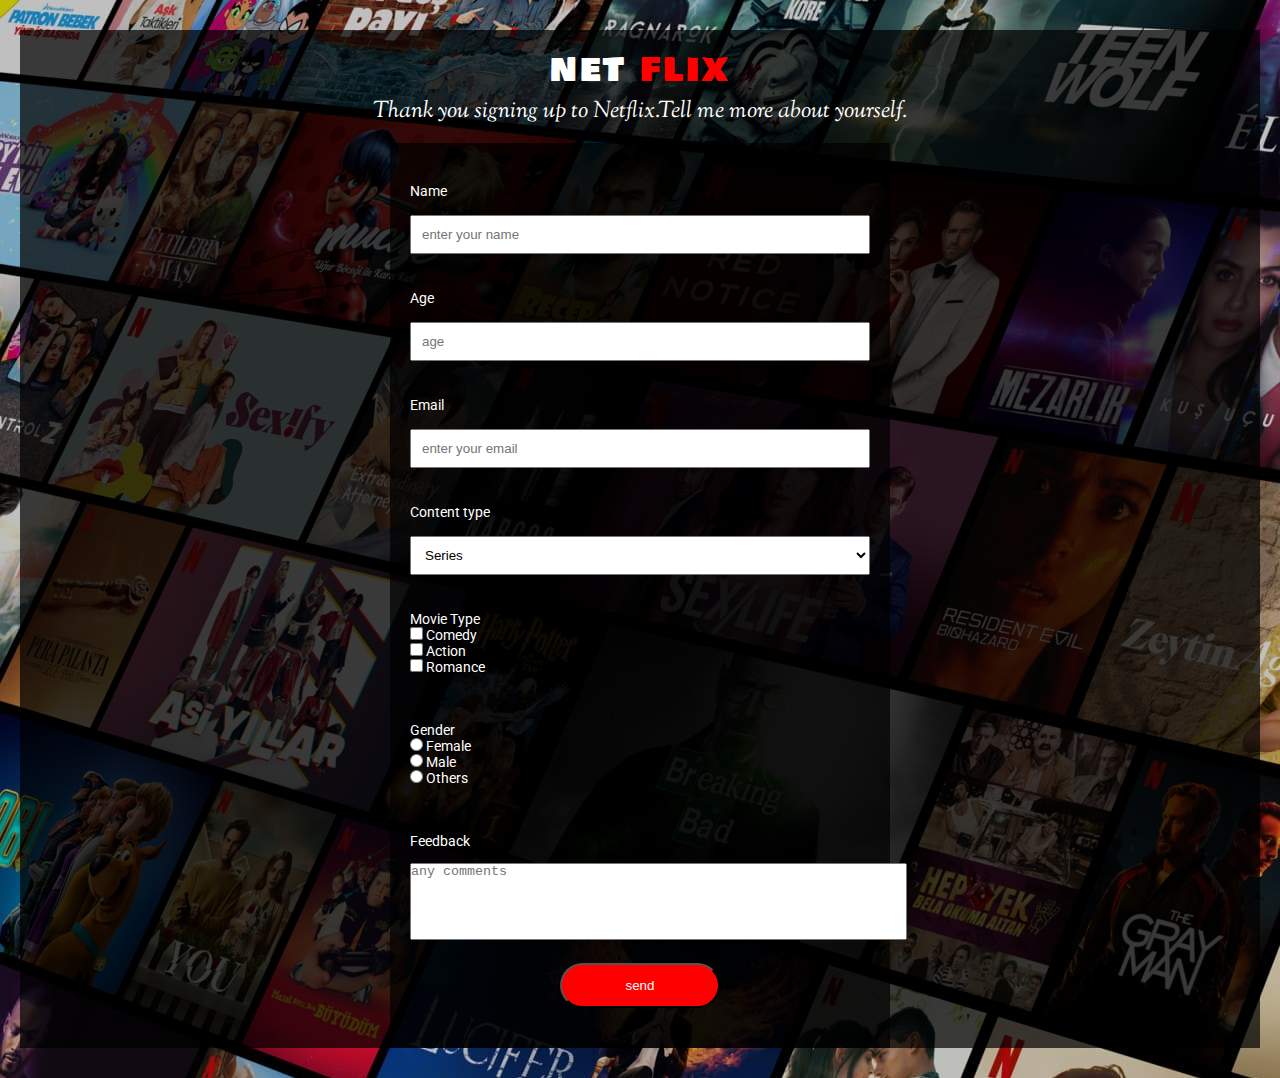
<file: index.html>
<!DOCTYPE html>
<html lang="en">
<head>
    <meta charset="UTF-8">
    <meta name="viewport" content="width=device-width, initial-scale=1.0">
    <title>Survey Form</title>
    <link rel="preconnect" href="https://fonts.googleapis.com">
    <link rel="preconnect" href="https://fonts.gstatic.com" crossorigin>
    <link href="https://fonts.googleapis.com/css2?family=Bowlby+One+SC&family=Roboto:ital,wght@0,100;0,300;0,400;0,500;0,700;0,900;1,100;1,300;1,400;1,500;1,700;1,900&family=Sorts+Mill+Goudy:ital@0;1&display=swap" rel="stylesheet">

    <link rel="stylesheet" href="style.css">

</head>
<body>
    <div id="form-container">
        <header>
            <h1 id="form-title">NET <span id="form-span">FLIX</h1></span>
            <p id="form-description">Thank you signing up to Netflix.Tell me more about yourself.  </p>
        </header>
         
       <section id="form-layout">
          <form action="./result.html"  method="get">
             <div class="form-box">
                <label for="Name">Name</label>
                <br>
                <input
                 type="text" 
                 id="Name" 
                 name="name"
                 placeholder="enter your name">
             </div>
             <div class="form-box">
                <label for="Age">Age</label>
                <br>
                <input
                 type="text" 
                 id="Age" 
                 name="Age"
                 placeholder="age">
             </div>
             <div class="form-box">
                <label for="Email">Email</label>
                <br>
                <input
                 type="email" 
                 id="Email" 
                 name="email"
                 placeholder="enter your email">
             </div>
             <div class="form-box">
                <label for="typeoco">Content type</label>
                 <br>
                 <select name="contentType" id="typeoco">
                    <option value="Series">Series</option>
                    <option value="Series">Movies</option>
                    <option value="Series">Shows</option>
                 </select>
             </div>
             <div class="form-box">
                <label for="movietype">Movie Type</label>
                <br>
                <input type="checkbox" name="genre" id="firstcheck" value="Comedy">
                <label for="firstcheck">Comedy</label><br>
                <input type="checkbox" name="genre" id="secondcheck" value="Action">
                <label for="secondcheck">Action</label><br>
                <input type="checkbox" name="genre" id="thirdcheck" value="Romance">
                <label for="thirdcheck">Romance</label><br>
             </div>
             <div class="form-box radio-box">
                <label for="Gender">Gender</label><br>
                <input type="radio" name="gender" id="fmale" >
                <label for="fmale">Female</label><br>
                <input type="radio" name="gender" id="male" >
                <label for="male">Male</label><br>
                <input type="radio" name="gender" id="others" >
                <label for="others">Others</label><br>
                <div class="form-box radio-box">
                    <label for="feedback">Feedback</label><br>
                    <textarea
                      name="comments" 
                      id="feedback"
                      cols="60" 
                      rows="5"
                      placeholder="any comments"
                      style="resize: none;"
                    ></textarea>
                </div>
                <div class="form-bottun">
                   <input type="submit" value="send" id="submit-btn">
                </div>
             </div>

          </form>
       </section>
        
    
       
        
    </div>
    
</body>
</html>
</file>
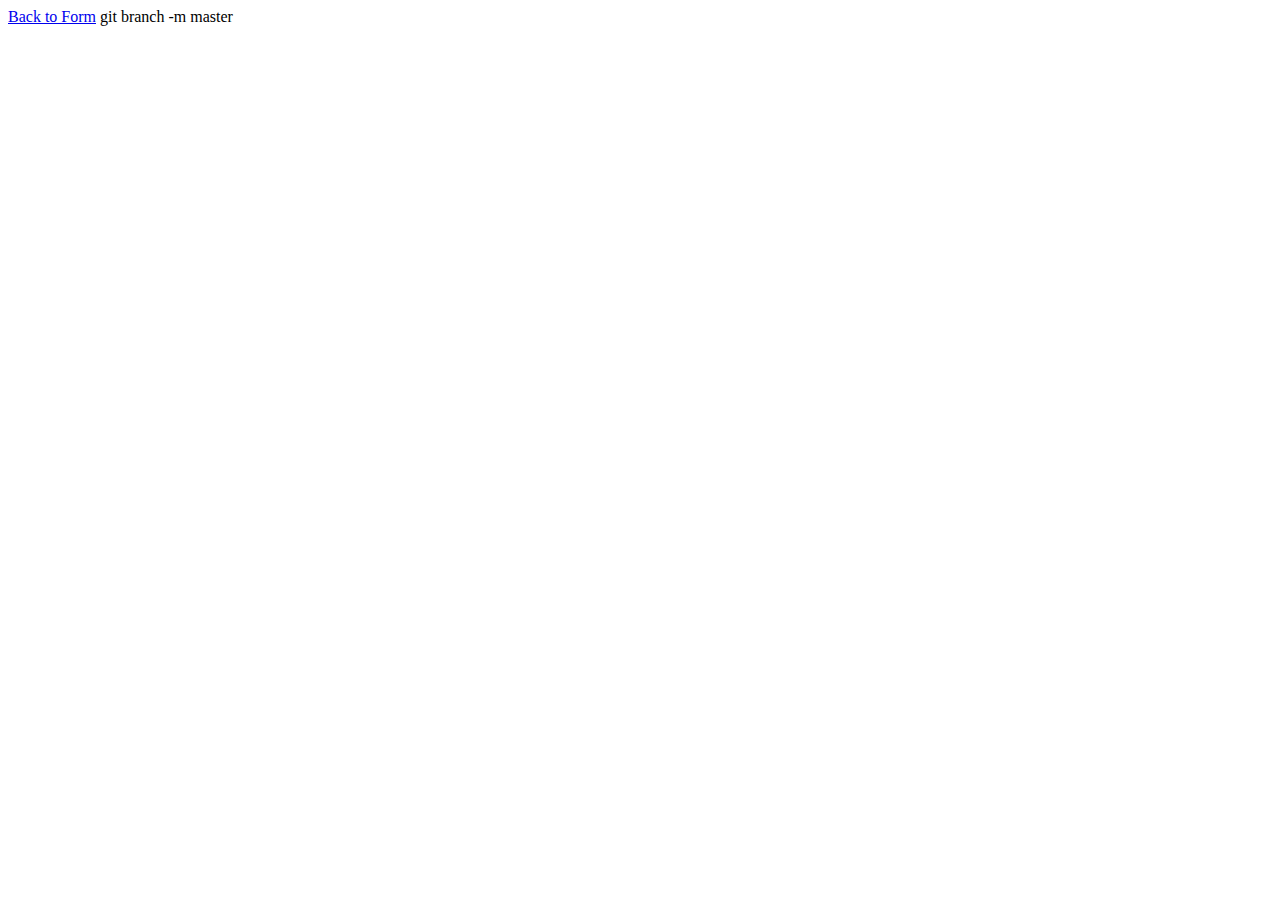
<file: result.html>
<!DOCTYPE html>
<html lang="en">
  <head>
    <meta charset="UTF-8" />
    <meta name="viewport" content="width=device-width, initial-scale=1.0" />
    <title>Result</title>
  </head>

  <body>
    <div id="results"></div>
    <a href="index.html">Back to Form</a>
    <script>
      const resultList = document.getElementById("results");
      new URLSearchParams(window.location.search).forEach((value, name) => {
        resultList.append(`${name}: ${value}`);
        resultList.append(document.createElement("br"));
      });
    </script>
  </body>
</html>git branch -m master
</file>
<file: style.css>
*{
    margin: 0px;
    padding: 0px;
    box-sizing: border-box;
}
body{
    background-image: url(./background_image.jpg);

}
#form-container{
    background-color: rgba(0,0,0,0.7);
    width:1240px ;
    margin:30px auto;
    
}
header{
    text-align: center;
    margin-bottom: 15px;
}
#form-title{
    font-family: "Bowlby One SC", sans-serif;
    color: white;
    letter-spacing: 3px;
    font-weight: 400;
    padding-top: 15px;
}
#form-span{
    color: red;
}
#form-description{
    font-family: "Sorts Mill Goudy", serif;
    font-style: italic;
    font-weight: 400;
    color: white;
    font-size: 23px;
}
#form-layout{
     width: 500px;
     background-color: rgba(0,0,0,0.7);
     padding: 20px;
     margin: auto;
}
.form-box{
    font-family: "Roboto", sans-serif;
    font-size:14px ;
    color: white;
    margin: 20px auto;
}
#Name , 
#Age,
#Email,
#typeoco{
    width: 100%;
    padding: 10px;
    margin:16px 0 ;
}
/*#firstcheck{
    margin-top: 5px;
}*/
.radio-box{
    padding-top: 27px; 
}
#feedback{
    margin-top: 14px;
}
.form-bottun{
    width: 160px;
    margin: auto;
    margin-top: 15px;
}
#submit-btn{
    color: white;
    background-color: red;
    width: 160px;
    height: 45px;
    border-radius: 50px;
}
</file>
